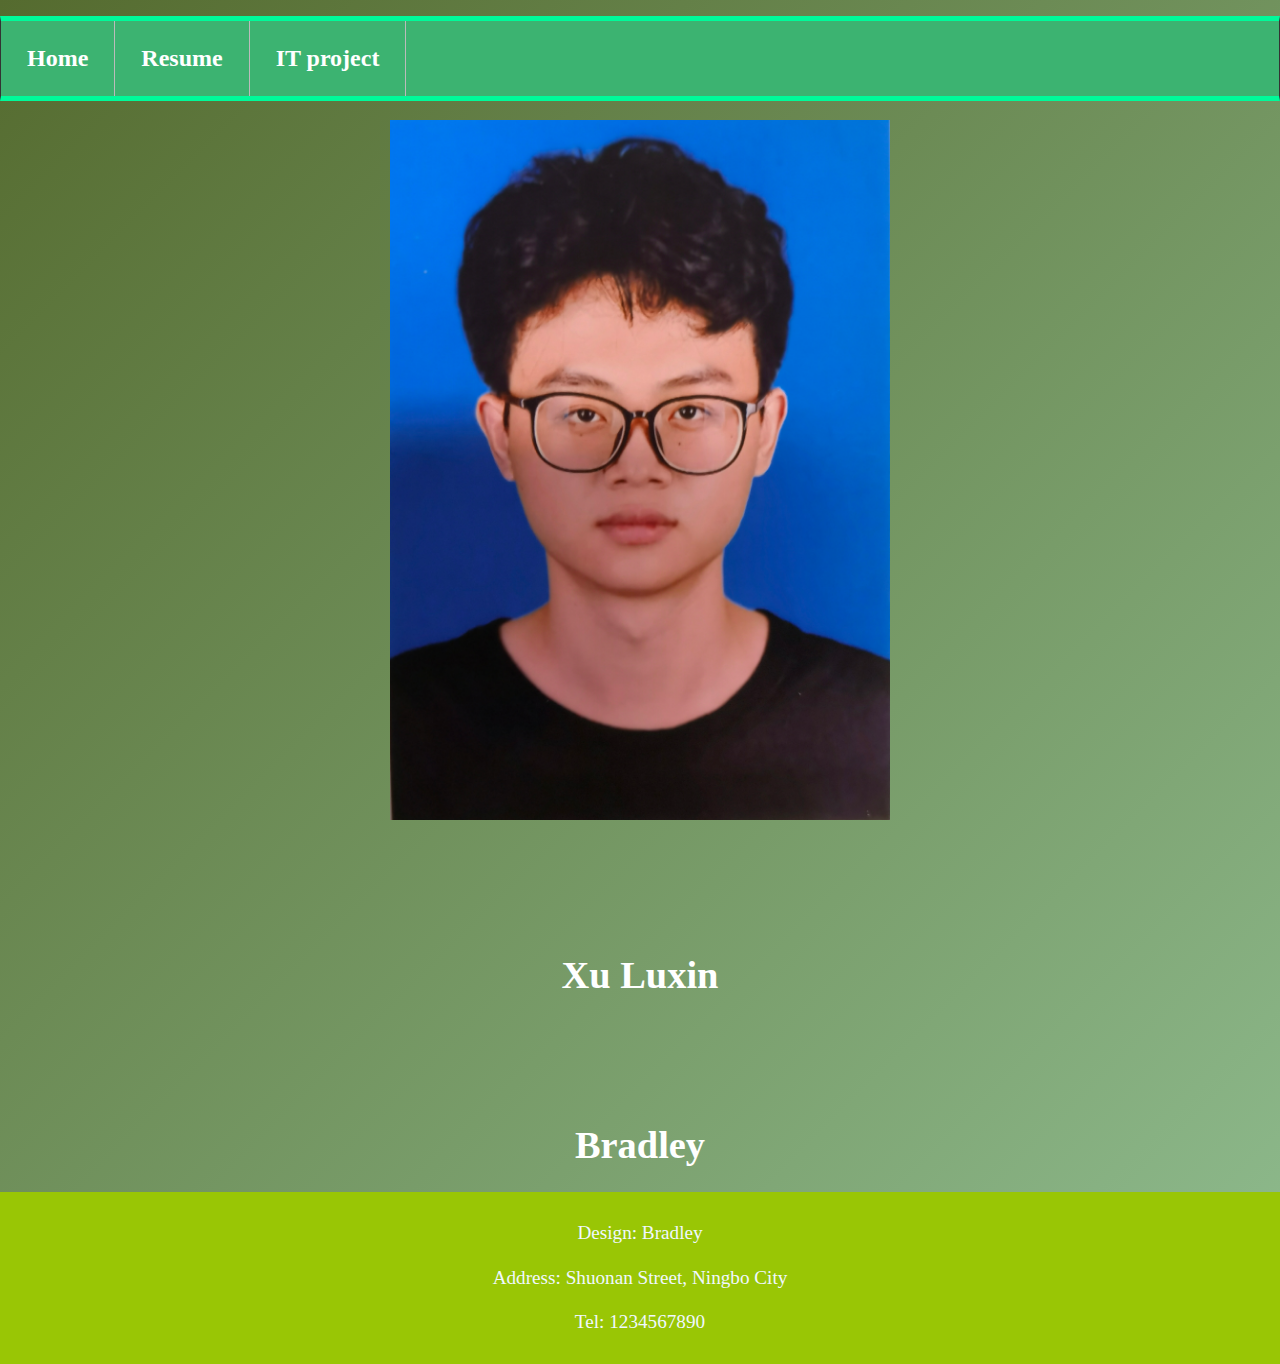
<file: index.html>
<!DOCTYPE html>
<html lang="en" >
<head>
  <meta charset="UTF-8">
  <title>CodePen - A Pen by Bradley</title>
  <link rel="stylesheet" href="./style.css">
<link rel="icon" href="favicon.ico">
</head>
<body>
<!-- partial:index.partial.html -->
<nav>
<ul>

<li><a href="index.html" >Home</a></li>
<li><a href="Resume.html"><i class="fas fa-home" aria-hidden="true"></i> Resume</a></li>
<li><a href="IT project.html">IT project</a></li>
</ul>
</nav>
<p align="center"><img src="Bradley.jpg" alt="Trulli" width="500" height="700"></p>
<h1>Xu Luxin</h1>
<h1>Bradley</h1>
<!-- partial -->
  
</body>
</html>



<div class="footer">
  <p>Design: Bradley</p>
  <p>Address: Shuonan Street, Ningbo City</p>
  <p>Tel: 1234567890</p>
</div>

  
  </div>
</file>
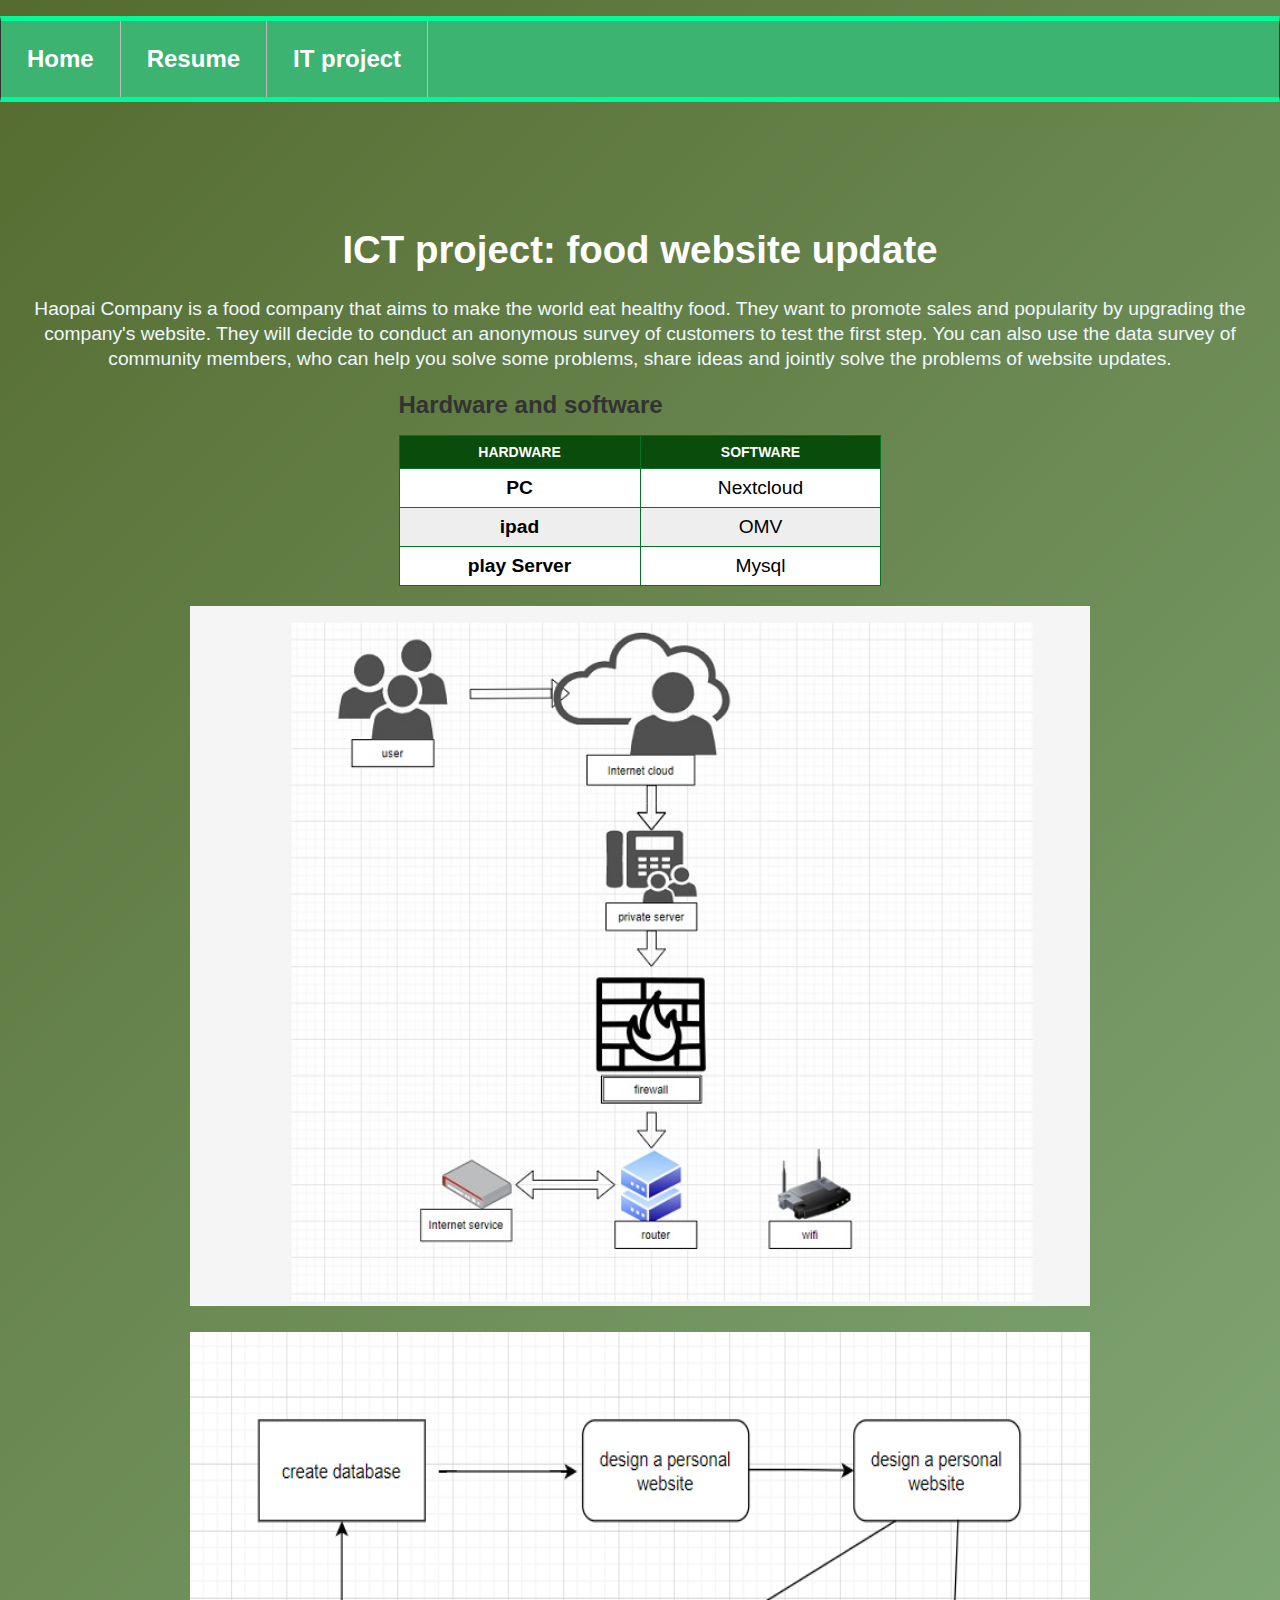
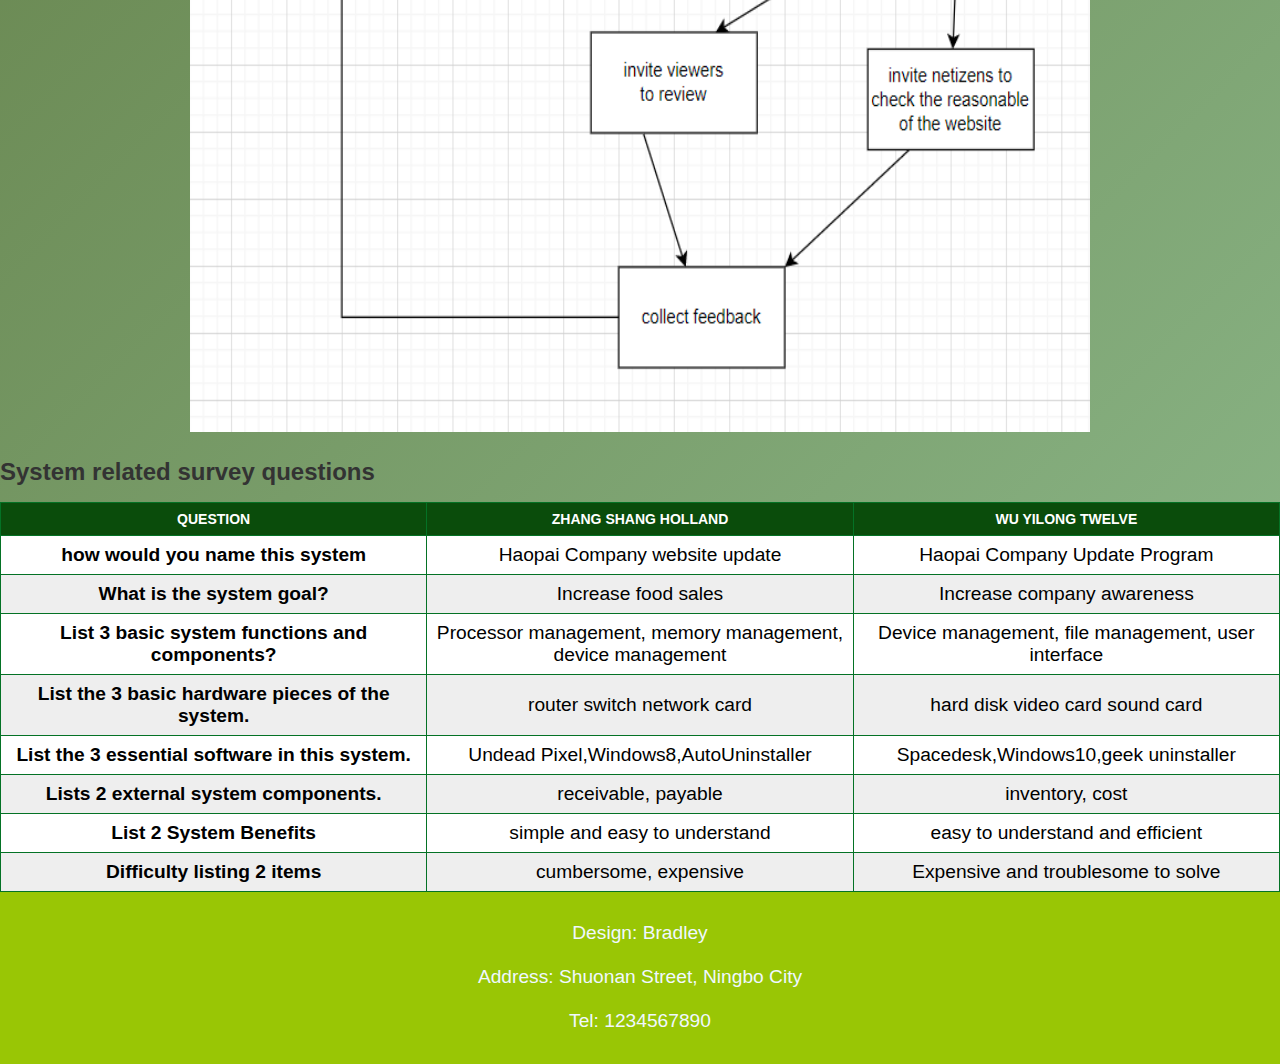
<file: IT project.html>
<!DOCTYPE html>
<html lang="en" >
<head>
  <meta charset="UTF-8">
  <title>CodePen - A Pen by Bradley</title>
  <link rel="stylesheet" href="./style.css">
<link rel="icon" href="favicon.ico">
</head>
<body>
<!-- partial:index.partial.html -->
<nav>
<ul>

<li><a href="index.html" >Home</a></li>
<li><a href="Resume.html"><i class="fas fa-home" aria-hidden="true"></i> Resume</a></li>
<li><a href="IT project.html">IT project</a></li>
</ul>
</nav>
<!-- partial -->  
  
</body>
</html>
<p>
<h1>ICT project: food website update</h1>
<p>
  Haopai Company is a food company that aims to make the world eat healthy food. They want to promote sales and popularity by upgrading the company's website. They will decide to conduct an anonymous survey of customers to test the first step. You can also use the data survey of community members, who can help you solve some problems, share ideas and jointly solve the problems of website updates.</p>

<html>
  <head>
    <title>System related survey questions</title>
      <link href="Untitled-2.css" rel="stylesheet" media="all" />
  </head>
<body>  
<table align="center">
  <caption>Hardware and software</caption>
  <thead>
  <tr>
  <th>hardware</th>
  <th>software</th>
  <tr>
  </thead>
  <tbody>
  <tr>
  <th>PC</th>
  <td>Nextcloud</td>
  </tr>
  <tr>
    <th>ipad</th>
    <td>OMV</td>
  </tr>
  <tr>
    <th>play Server</th>
    <td>Mysql</td>
  </tr>
  
</tbody>
</table>
</body>
</html>

<p align="center"><img src="IT project.jpg" alt="Trulli" width="900" height="700"></p>
<p align="center"><img src="6.png" alt="Trulli" width="900" height="700"></p>
<!doctype>
<html>
  <head>
    <title>System related survey questions</title>
    <link href="Untitled-2.css" rel="stylesheet" media="all" />
  </head>
 <body>
  <table>
    <caption>System related survey questions</caption>
    <thead>
    <tr>
    <th>question</th>
    <th>Zhang Shang Holland</th>
    <th>Wu Yilong Twelve</th>
    <tr>
    </thead>
    <tbody>
    <tr>
    <th>how would you name this system</th>
    <td>Haopai Company website update</td>
    <td>Haopai Company Update Program</td>
    </tr>
    <tr>
    <th>What is the system goal?</th>
    <td>Increase food sales</td>
    <td>Increase company awareness</td>
    </tr>
    <tr>
    <th>List 3 basic system functions and components?</th>
    <td>Processor management, memory management, device management</td>
    <td>Device management, file management, user interface</td>
    </tr>
    <tr>
    <th>List the 3 basic hardware pieces of the system.</th>
    <td>router switch network card</td>
    <td>hard disk video card sound card</td>
    </tr>
    <tr>
    <th>List the 3 essential software in this system.</th>
    <td>Undead Pixel,Windows8,AutoUninstaller</td>
    <td>Spacedesk,Windows10,geek uninstaller</td>
    </tr> 
    <tr>
    <th>Lists 2 external system components.</th>
    <td>receivable, payable</td>
    <td>inventory, cost</td>
    </tr>  
    <tr>
    <th>List 2 System Benefits</th>
    <td>simple and easy to understand</td>
    <td>easy to understand and efficient</td>
    </tr>  
    <th>Difficulty listing 2 items</th>
    <td>cumbersome, expensive</td>
    <td>Expensive and troublesome to solve</td>
    </tr> 
    </tbody>
  </table>
 </body>
</html>


<div class="footer">
  <p>Design: Bradley</p>
  <p>Address: Shuonan Street, Ningbo City</p>
  <p>Tel: 1234567890</p>
</div>
</file>
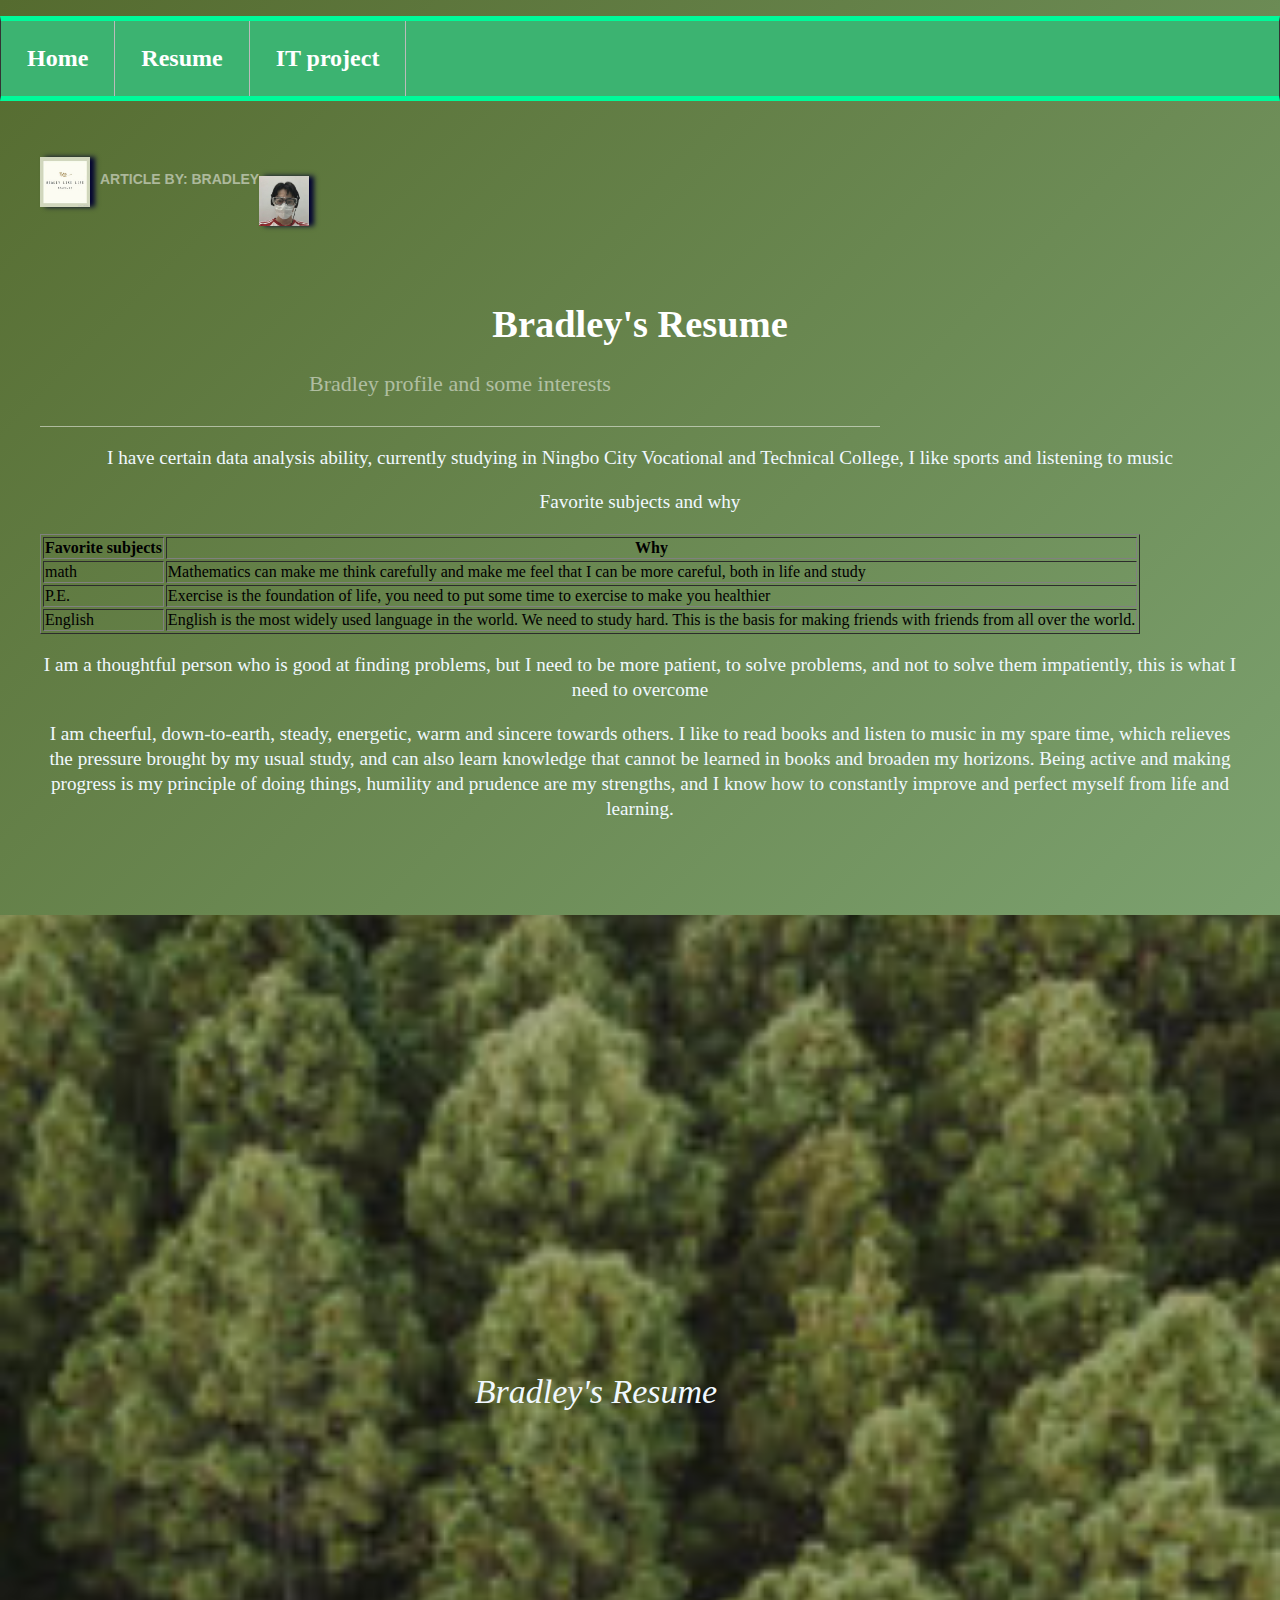
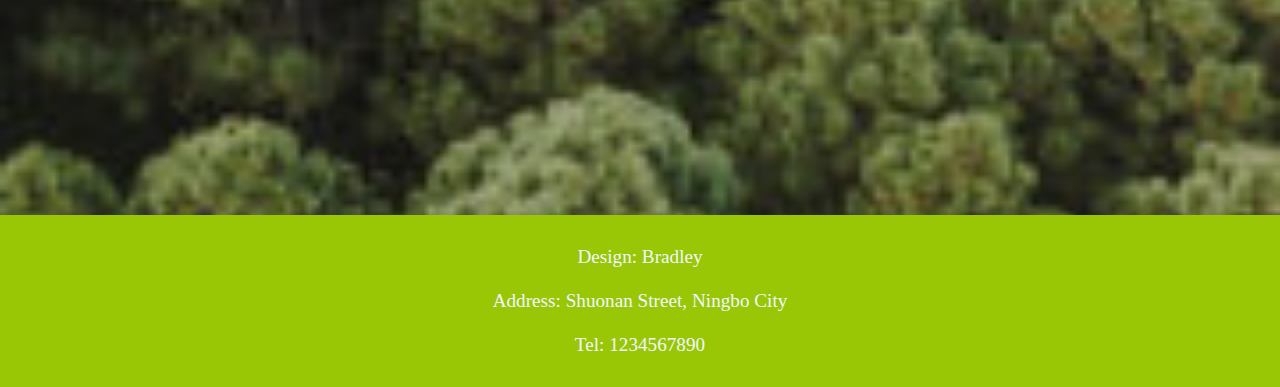
<file: Resume.html>
<nav>
<ul>

<li><a href="index.html" >Home</a></li>
<li><a href="Resume.html"><i class="fas fa-home" aria-hidden="true"></i> Resume</a></li>
<li><a href="IT project.html">IT project</a></li>
</ul>
</nav>
<html>

<head>
<title>Bradley's Resume</title>
<link href='style.css' rel='stylesheet'>
<link rel="icon" href="favicon.ico">
</head>

<body>
<div class='content'>
<img src='12.jpg' class='writer-img'>
  <img 
 <!-- this is a logo -->      
<h3 class='byline'>Article By: Bradley</h3>
<p>
<img src='13.jpg' class='writer-img'>
  <img 
</p>
<h1>Bradley's Resume</h1>
<h2>Bradley profile and some interests</h2>
<p>I have certain data analysis ability, currently studying in Ningbo City Vocational and Technical College, I like sports and listening to music</p>
<p>Favorite subjects and why</p>
  <table border="1">
<tr>
<th>Favorite subjects</th>
<th>Why</th>
</tr>
<tr>
<td>math</td>
<td>Mathematics can make me think carefully and make me feel that I can be more careful, both in life and study</td>
</tr>
<tr>
<td>P.E.</td>
<td>Exercise is the foundation of life, you need to put some time to exercise to make you healthier</td>
</tr>
 <tr>
<td>English</td>
<td>English is the most widely used language in the world. We need to study hard. This is the basis for making friends with friends from all over the world.</td>
</tr>
</table>
<p>I am a thoughtful person who is good at finding problems, but I need to be more patient, to solve problems, and not to solve them impatiently, this is what I need to overcome </p>
<p>
</tr>
</table>
<p>I am cheerful, down-to-earth, steady, energetic, warm and sincere towards others. I like to read books and listen to music in my spare time, which relieves the pressure brought by my usual study, and can also learn knowledge that cannot be learned in books and broaden my horizons. Being active and making progress is my principle of doing things, humility and prudence are my strengths, and I know how to constantly improve and perfect myself from life and learning.
</p>
  
</div>

 <div class='image'>
<p class='caption'>Bradley's Resume</p>
</div>
</body>

</html>
<!-- partial -->
  
</body>
</html>
<div class="footer">
  <p>Design: Bradley</p>
  <p>Address: Shuonan Street, Ningbo City</p>
  <p>Tel: 1234567890</p>
</div>
</file>
<file: style.css>
nav ul {
list-style-type: none;
padding: 0;
margin: 0;
font-size: 1.5rem;
text-align: center;
}
nav li {
display: inline-block;
}


nav {
border: 1px solid #333;
margin: 1rem auto;
background-color: #eee;
background-image: url("https://assets.codepen.io/296057/lil-graydots.png");
border-bottom: 5px solid #00FA9A;
border-top: 5px solid #00FA9A;
}
nav a {
color: #228B22;
text-decoration: none;
font-size: 1.5rem;
font-weight: 600;
display: block;
padding: 0.5rem 1rem;
}

nav a:focus {
background-color: #f0c808;
color: black;
}
nav a:hover {
background-color: #f0c808;
color: #2E8B57;
background-image: url("https://assets.codepen.io/296057/lil-yellowdots.png");
}
.active {
color: #ff583d;
background-color: #c5e5ed;
background-image: url("https://assets.codepen.io/296057/lil-bluedots.png");
}

html {
box-sizing: border-box;
}

*,
*:before,
*:after {
box-sizing: inherit;
}
body {
font-family: "Roboto Slab", serif;
font-weight: 400;
margin: 0;
padding: 0;
font-size: 1.2rem;
}
h1 {
Color: red;
text-align:center;
}
ul {
list-style-type: none;
margin: 0;
padding: 0;
overflow: hidden;
background-color: #3cb371;
}

li {
float: left;
border-right: 1px solid #bbb;
}

li a {
display: block;
color: white;
text-align: center;
padding: 24px 26px;
text-decoration: none;
}

li a:hover {
background-color: #3cb371;
}
body {
/* Old browsers */
background: #3cb371;
/* Chrome 10-25, Safari 5.1-6 */
background: -webkit-linear-gradient(-45deg, #ffcccc, #00ffff);
/* W3C, IE 10+/ Edge, Firefox 16+, Chrome 26+, Opera 12+, Safari 7+ */
background: linear-gradient(-45deg, #8FBC8F, #556B2F);
margin: 0;
padding: 0;
}

h1 {
color: #FFF;
font-size: 2em;
padding-top: 100px;
width: 100%;
}

h2 {
border-bottom: 1px solid rgba(255, 255, 255, 0.5);
color: rgba(255, 255, 255, 0.5);
font-weight: 100;
font-size: 22px;
line-height: 24px;
padding-bottom: 30px;
text-align: center;
width: 70%;
}

p {
color: aliceblue;
line-height: 1.3em;
text-align: center;
width: 100%;
}

.byline {
font-family: Helvetica;
color: rgba(255, 255, 255, 0.5);
float: left;
font-size: 14px;
padding-left: 10px;
text-transform: uppercase;
}

.caption {
display: block;
font-family: 'Playfair Display', serif;
font-size: 34px;
font-style: italic;
line-height: 34px;
margin-left: 20px;
padding: 10px;
position: relative;
text-align: center;
top: 50%;
width: 90%;
}

.content {
padding: 40px;
}



.image {
background-image: url("bj.jpg");
background-size: cover;
background-position: left;
height: 900px;
}

.writer-img {
-webkit-box-shadow: 5px 0px 5px 0px rgba(0, 0, 50, 0.97);
-moz-box-shadow: 5px 0px 5px 0px rgba(0, 0, 50, 0.97);
box-shadow: 5px 0px 5px 0px rgba(0, 0, 50, 0.97);
float: left;
width: 50px;
}



  /* Style the footer */
  .footer {
    background-color: #99c605;
    padding: 10px;
    text-align: center;
  }
</file>
<file: Untitled-2.css>
body {
    font-family: sans-serif;
  }
table {
    border-collapse: collapse;
    border: 1px solid black;
    text-align: center;
	vertical-align: middle;
  }
  caption {
    font-weight: bold;
    font-size: 24px;
    text-align: left;
    color: #333;
    margin-bottom: 16px;
  }
  thead {
    background-color: rgb(10, 76, 11);
    color: white;
    font-size: 0.875rem;
	text-transform: uppercase;
	letter-spacing: 2%;
  }
  th, td {
    border: 1px solid rgb(4, 114, 37);
    padding: 8px;
  }
  thead th {
    width: 25%;
  }  
  tbody tr:nth-child(odd) {
    background-color: #fff;
  }
  
  tbody tr:nth-child(even) {
    background-color: #eee;
  }
</file>
